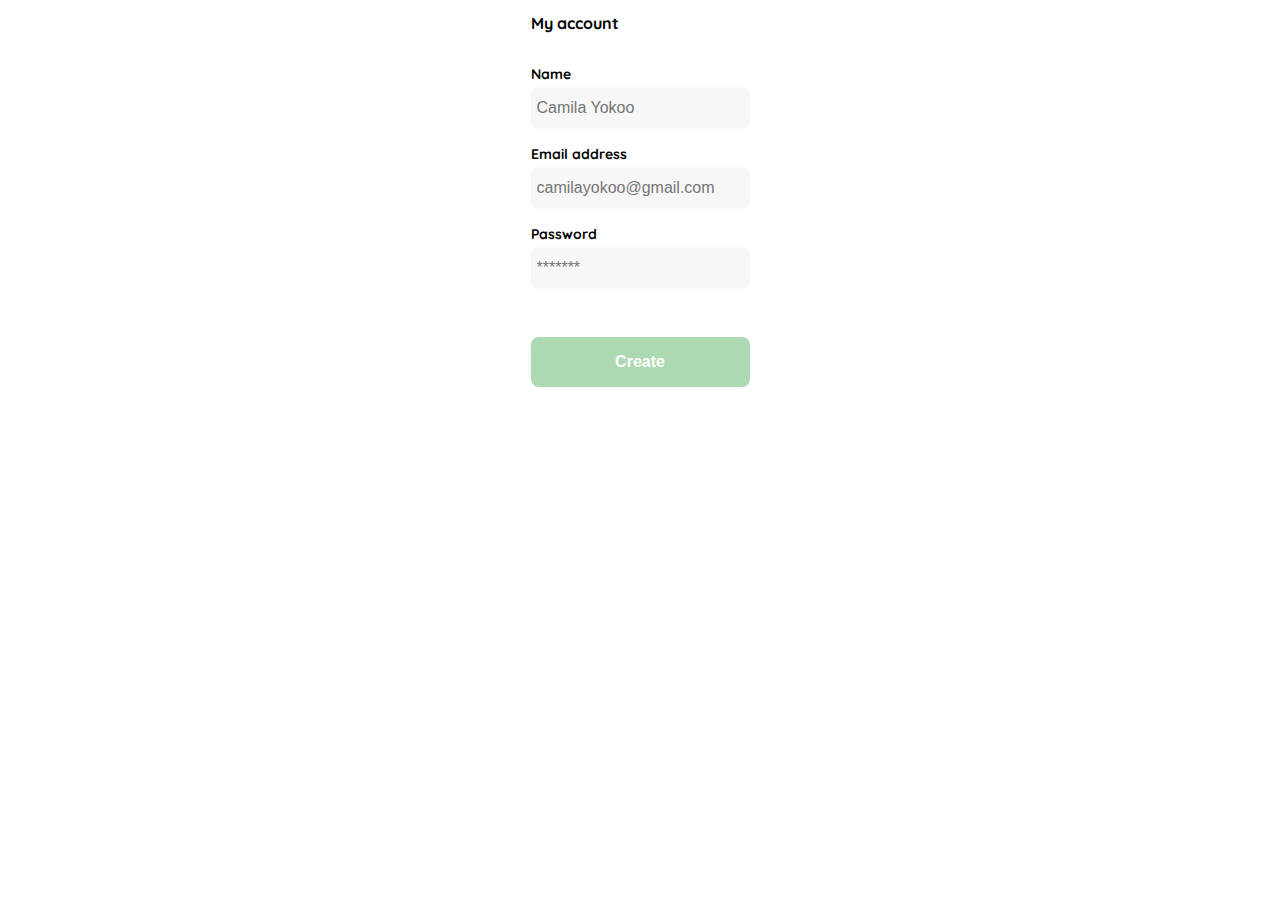
<file: create-account.html>
<!DOCTYPE html>
<html lang="en">
  <head>
    <meta charset="UTF-8" />
    <meta http-equiv="X-UA-Compatible" content="IE=edge" />
    <meta name="viewport" content="width=device-width, initial-scale=1.0" />
    <title>Yard Sale</title>
    <link href="styles.css" rel="stylesheet" type="text/css" />
    <link rel="preconnect" href="https://fonts.googleapis.com" />
    <link rel="preconnect" href="https://fonts.gstatic.com" crossorigin />
    <link
      href="https://fonts.googleapis.com/css2?family=Quicksand:wght@300;500;700&display=swap"
      rel="stylesheet"
    />
  </head>
  <body>
    <div class="container-content"  >
        <section class="create-account-container">
            <h2 class="account-title">My account</h2>
            <form class="form form-create">
                <label for="create-name" class="label">Name</label>
                <input class="input" id="create-name" type="text" placeholder="Camila Yokoo">
                <label class="label" for="create-email">Email address</label>
                <input  class="input" id="create-email" placeholder="camilayokoo@gmail.com">
                <label class="label" for="create-password">Password</label>
                <input class="input" type="password" id="create-password" name="password" placeholder="*******">
                <button class="primary-btn btn-spacing submit-button">Create</button>
            </form>
        </section>
    </div>
  </body>
</file>
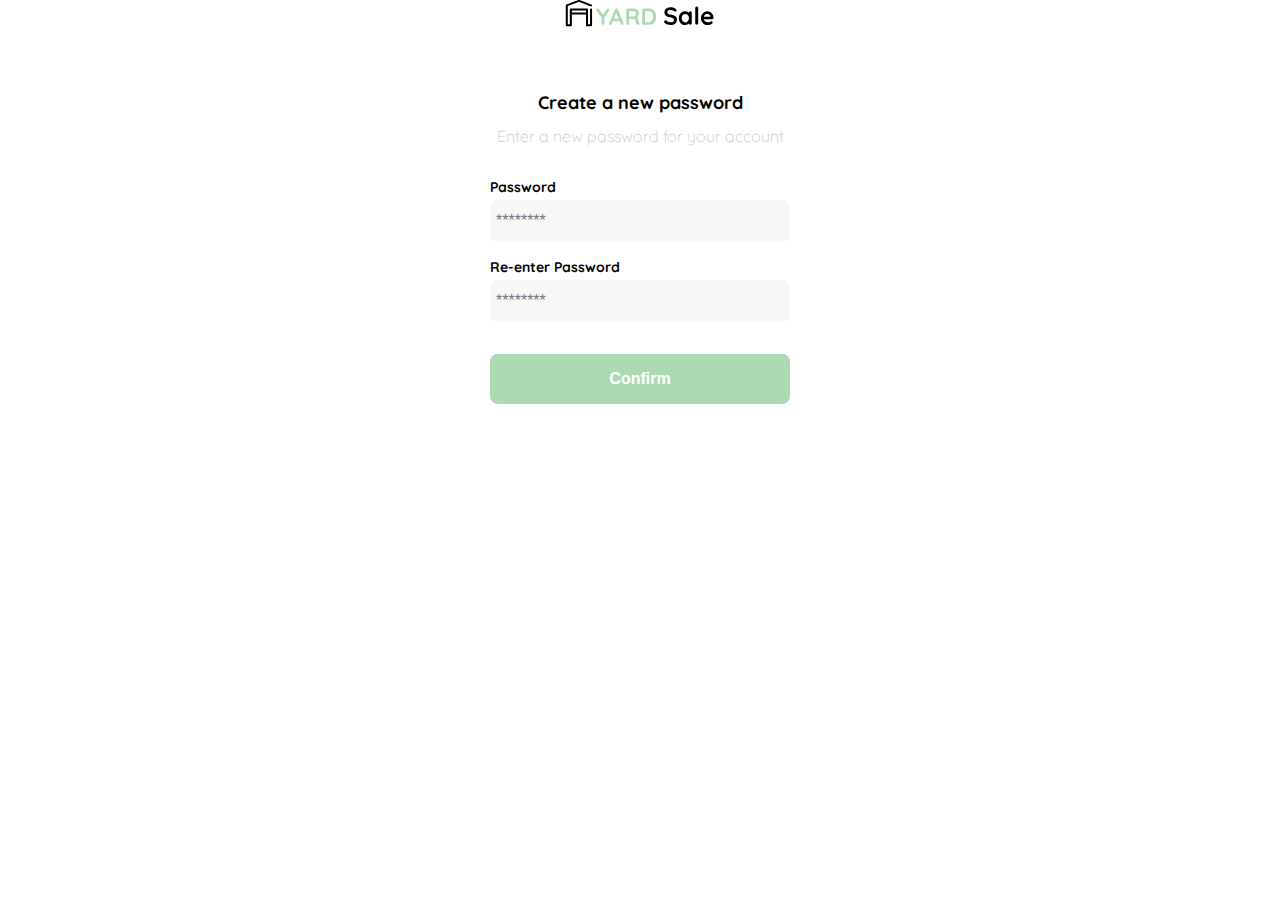
<file: create-pass.html>
<!DOCTYPE html>
<html lang="en">
  <head>
    <meta charset="UTF-8" />
    <meta http-equiv="X-UA-Compatible" content="IE=edge" />
    <meta name="viewport" content="width=device-width, initial-scale=1.0" />
    <title>Yard Sale</title>
    <link href="styles.css" rel="stylesheet" type="text/css" />
    <link rel="preconnect" href="https://fonts.googleapis.com" />
    <link rel="preconnect" href="https://fonts.gstatic.com" crossorigin />
    <link
      href="https://fonts.googleapis.com/css2?family=Quicksand:wght@300;500;700&display=swap"
      rel="stylesheet"
    />
  </head>
  <body>
    <div class="container-content">
      <section class="create-password-container">
        <img
          class="logo-img"
          src="https://daiterranova.github.io/Yard-Sale/assets/logos/logo_yard_sale.svg"
        />

        <h1 class="title title-pass">Create a new password</h1>
        <p class="subtitle subtitle-pass">
          Enter a new password for your account
        </p>

        <form action="/" class="form">
          <label class="label" for="new-password">Password</label>
          <input
            type="password"
            id="new-password"
            name="new-password"
            placeholder="********"
            class="input"
          />
          <label class="label" for="re-enter-new-password"
            >Re-enter Password</label
          >
          <input
            class="input"
            type="password"
            placeholder="********"
            id="re-enter-new-password"
            name="re-enter-new-password"
          />
          <input class="submit-btn primary-btn" type="submit" value="Confirm" />
        </form>
      </section>
    </div>
  </body>
</html>
</file>
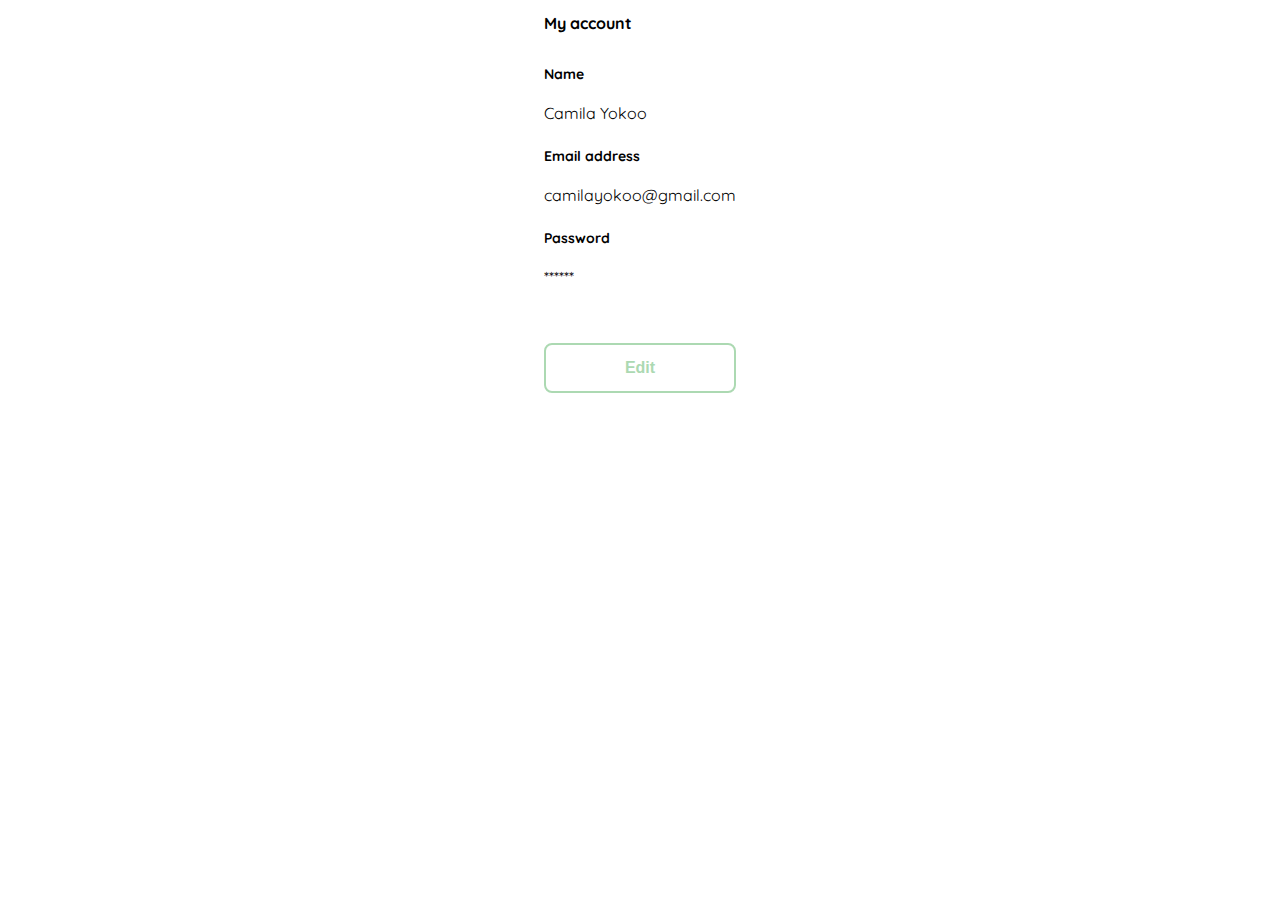
<file: edit-account.html>
<!DOCTYPE html>
<html lang="en">
  <head>
    <meta charset="UTF-8" />
    <meta http-equiv="X-UA-Compatible" content="IE=edge" />
    <meta name="viewport" content="width=device-width, initial-scale=1.0" />
    <title>Yard Sale</title>
    <link href="styles.css" rel="stylesheet" type="text/css" />
    <link rel="preconnect" href="https://fonts.googleapis.com" />
    <link rel="preconnect" href="https://fonts.gstatic.com" crossorigin />
    <link
      href="https://fonts.googleapis.com/css2?family=Quicksand:wght@300;500;700&display=swap"
      rel="stylesheet"
    />
  </head>
  <body>
    <div class="container-content">
        <section class="edit-account-container">
            <h2 class="account-title">My account</h2>
            <form class="form form-edit spacing-fields">
                <label for="create-name" class="label">Name</label>
                <p class="edit-text" id="edit-name"  >Camila Yokoo</p>
                <label class="label" for="edit-email">Email address</label>
                <p  class="edit-text" id="edit-email" >camilayokoo@gmail.com</p>
                <label class="label" for="edit-password">Password</label>
                <p class="edit-text" id="edit-password">******</p>
                <button class="secondary-btn btn-spacing submit-button">Edit</button>
            </form>
        </section>
    </div>
  </body>
</file>
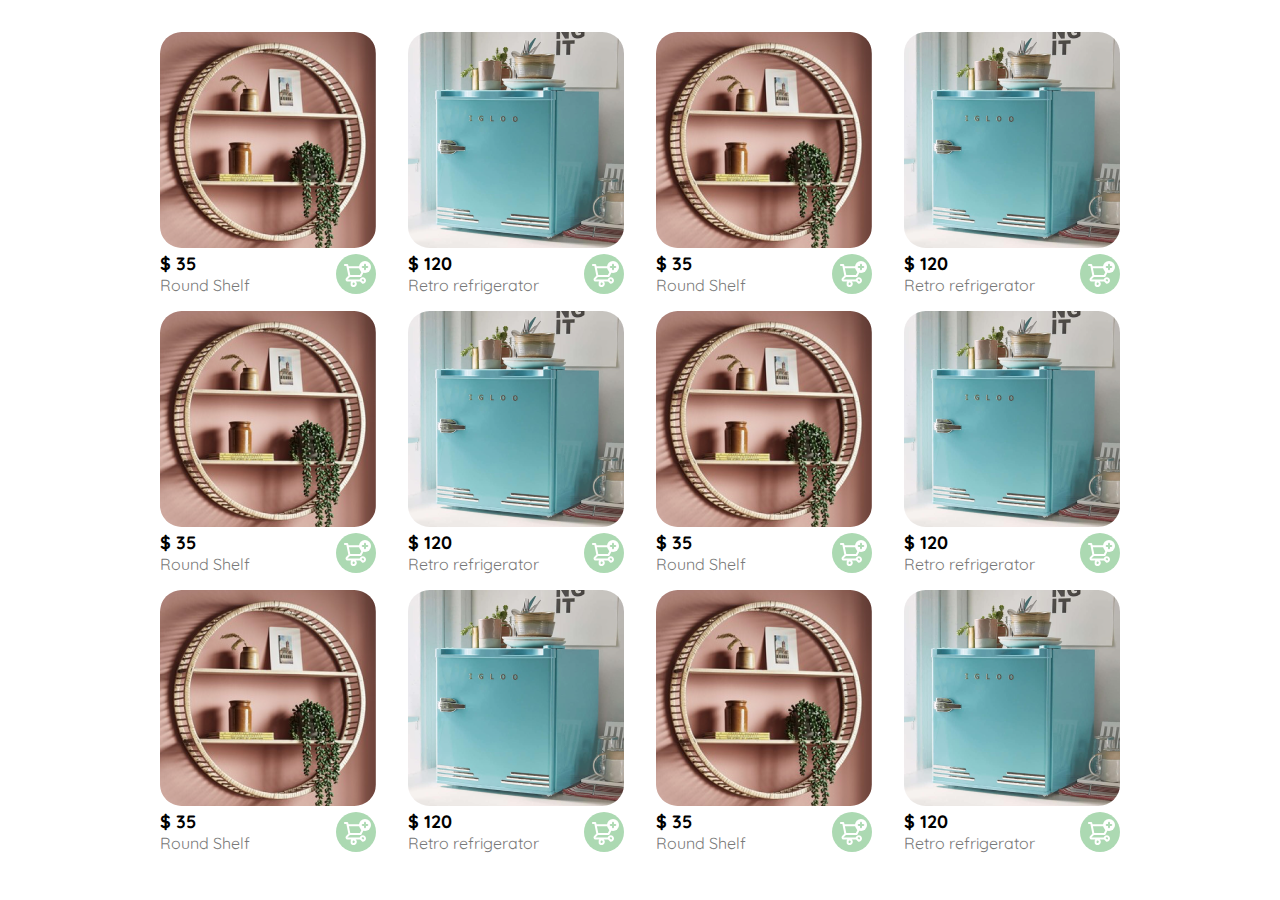
<file: home.html>
<!DOCTYPE html>
<html lang="en">
  <head>
    <meta charset="UTF-8" />
    <meta http-equiv="X-UA-Compatible" content="IE=edge" />
    <meta name="viewport" content="width=device-width, initial-scale=1.0" />
    <title>Yard Sale</title>
    <link href="styles.css" rel="stylesheet" type="text/css" />
    <link rel="preconnect" href="https://fonts.googleapis.com" />
    <link rel="preconnect" href="https://fonts.gstatic.com" crossorigin />
    <link
      href="https://fonts.googleapis.com/css2?family=Quicksand:wght@300;500;700&display=swap"
      rel="stylesheet"
    />
  </head>
  <body>
    <section class="container-content">
      <div class="container-cards">
        <article class="card">
          <img
            src="https://daiterranova.github.io/Yard-Sale/assets/images/round_shelf.png"
            alt="card-image"
            class="card-image"
          />
          <div class="container-detail">
            <div class="container-info">
              <p class="price">$ 35</p>
              <p class="description">Round Shelf</p>
            </div>
            <div class="container-shopping-cart">
              <img
                src="https://daiterranova.github.io/Yard-Sale/assets/icons/bt_add_to_cart.svg"
                alt="shopping-cart-icon"
              />
            </div>
          </div>
        </article>
        <article class="card">
          <img
            src="https://daiterranova.github.io/Yard-Sale/assets/images/Bitmap.png"
            alt="card-image"
            class="card-image"
          />
          <div class="container-detail">
            <div class="container-info">
              <p class="price">$ 120</p>
              <p class="description">Retro refrigerator</p>
            </div>
            <div class="container-shopping-cart">
              <img
                src="https://daiterranova.github.io/Yard-Sale/assets/icons/bt_add_to_cart.svg"
                alt="shopping-cart-icon"
              />
            </div>
          </div>
        </article>
        <article class="card">
          <img
            src="https://daiterranova.github.io/Yard-Sale/assets/images/round_shelf.png"
            alt="card-image"
            class="card-image"
          />
          <div class="container-detail">
            <div class="container-info">
              <p class="price">$ 35</p>
              <p class="description">Round Shelf</p>
            </div>
            <div class="container-shopping-cart">
              <img
                src="https://daiterranova.github.io/Yard-Sale/assets/icons/bt_add_to_cart.svg"
                alt="shopping-cart-icon"
              />
            </div>
          </div>
        </article>

        <article class="card">
          <img
            src="https://daiterranova.github.io/Yard-Sale/assets/images/Bitmap.png"
            alt="card-image"
            class="card-image"
          />
          <div class="container-detail">
            <div class="container-info">
              <p class="price">$ 120</p>
              <p class="description">Retro refrigerator</p>
            </div>
            <div class="container-shopping-cart">
              <img
                src="https://daiterranova.github.io/Yard-Sale/assets/icons/bt_add_to_cart.svg"
                alt="shopping-cart-icon"
              />
            </div>
          </div>
        </article>
        <article class="card">
          <img
            src="https://daiterranova.github.io/Yard-Sale/assets/images/round_shelf.png"
            alt="card-image"
            class="card-image"
          />
          <div class="container-detail">
            <div class="container-info">
              <p class="price">$ 35</p>
              <p class="description">Round Shelf</p>
            </div>
            <div class="container-shopping-cart">
              <img
                src="https://daiterranova.github.io/Yard-Sale/assets/icons/bt_add_to_cart.svg"
                alt="shopping-cart-icon"
              />
            </div>
          </div>
        </article>
        <article class="card">
          <img
            src="https://daiterranova.github.io/Yard-Sale/assets/images/Bitmap.png"
            alt="card-image"
            class="card-image"
          />
          <div class="container-detail">
            <div class="container-info">
              <p class="price">$ 120</p>
              <p class="description">Retro refrigerator</p>
            </div>
            <div class="container-shopping-cart">
              <img
                src="https://daiterranova.github.io/Yard-Sale/assets/icons/bt_add_to_cart.svg"
                alt="shopping-cart-icon"
              />
            </div>
          </div>
        </article>
        <article class="card">
          <img
            src="https://daiterranova.github.io/Yard-Sale/assets/images/round_shelf.png"
            alt="card-image"
            class="card-image"
          />
          <div class="container-detail">
            <div class="container-info">
              <p class="price">$ 35</p>
              <p class="description">Round Shelf</p>
            </div>
            <div class="container-shopping-cart">
              <img
                src="https://daiterranova.github.io/Yard-Sale/assets/icons/bt_add_to_cart.svg"
                alt="shopping-cart-icon"
              />
            </div>
          </div>
        </article>
        <article class="card">
          <img
            src="https://daiterranova.github.io/Yard-Sale/assets/images/Bitmap.png"
            alt="card-image"
            class="card-image"
          />
          <div class="container-detail">
            <div class="container-info">
              <p class="price">$ 120</p>
              <p class="description">Retro refrigerator</p>
            </div>
            <div class="container-shopping-cart">
              <img
                src="https://daiterranova.github.io/Yard-Sale/assets/icons/bt_add_to_cart.svg"
                alt="shopping-cart-icon"
              />
            </div>
          </div>
        </article>
        <article class="card">
          <img
            src="https://daiterranova.github.io/Yard-Sale/assets/images/round_shelf.png"
            alt="card-image"
            class="card-image"
          />
          <div class="container-detail">
            <div class="container-info">
              <p class="price">$ 35</p>
              <p class="description">Round Shelf</p>
            </div>
            <div class="container-shopping-cart">
              <img
                src="https://daiterranova.github.io/Yard-Sale/assets/icons/bt_add_to_cart.svg"
                alt="shopping-cart-icon"
              />
            </div>
          </div>
        </article>
        <article class="card">
          <img
            src="https://daiterranova.github.io/Yard-Sale/assets/images/Bitmap.png"
            alt="card-image"
            class="card-image"
          />
          <div class="container-detail">
            <div class="container-info">
              <p class="price">$ 120</p>
              <p class="description">Retro refrigerator</p>
            </div>
            <div class="container-shopping-cart">
              <img
                src="https://daiterranova.github.io/Yard-Sale/assets/icons/bt_add_to_cart.svg"
                alt="shopping-cart-icon"
              />
            </div>
          </div>
        </article>
        <article class="card">
          <img
            src="https://daiterranova.github.io/Yard-Sale/assets/images/round_shelf.png"
            alt="card-image"
            class="card-image"
          />
          <div class="container-detail">
            <div class="container-info">
              <p class="price">$ 35</p>
              <p class="description">Round Shelf</p>
            </div>
            <div class="container-shopping-cart">
              <img
                src="https://daiterranova.github.io/Yard-Sale/assets/icons/bt_add_to_cart.svg"
                alt="shopping-cart-icon"
              />
            </div>
          </div>
        </article>
        <article class="card">
          <img
            src="https://daiterranova.github.io/Yard-Sale/assets/images/Bitmap.png"
            alt="card-image"
            class="card-image"
          />
          <div class="container-detail">
            <div class="container-info">
              <p class="price">$ 120</p>
              <p class="description">Retro refrigerator</p>
            </div>
            <div class="container-shopping-cart">
              <img
                src="https://daiterranova.github.io/Yard-Sale/assets/icons/bt_add_to_cart.svg"
                alt="shopping-cart-icon"
              />
            </div>
          </div>
        </article>
      </div>
    </section>
  </body>
</html>
</file>
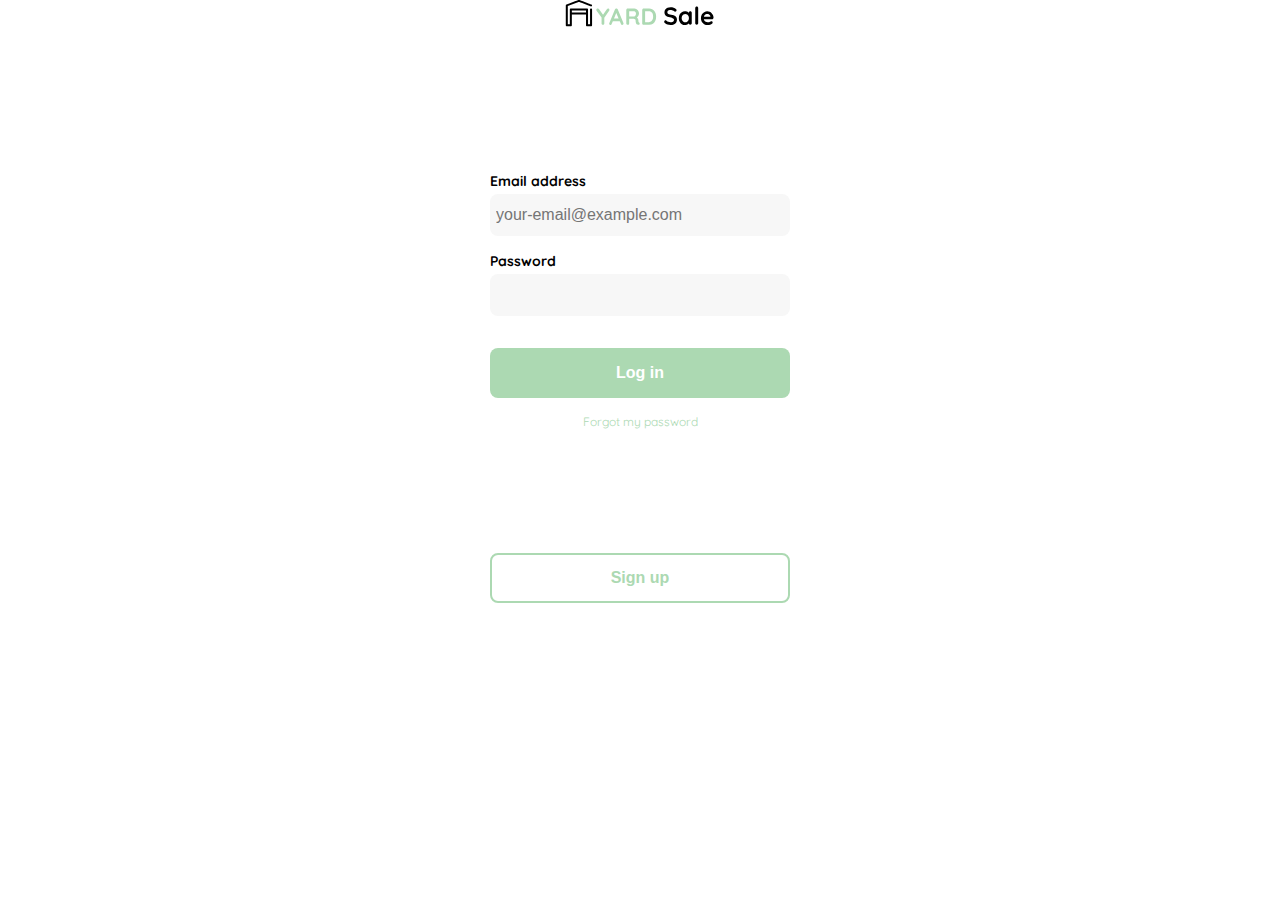
<file: login.html>
<!DOCTYPE html>
<html lang="en">
  <head>
    <meta charset="UTF-8" />
    <meta http-equiv="X-UA-Compatible" content="IE=edge" />
    <meta name="viewport" content="width=device-width, initial-scale=1.0" />
    <title>Yard Sale</title>
    <link href="styles.css" rel="stylesheet" type="text/css" />
    <link rel="preconnect" href="https://fonts.googleapis.com" />
    <link rel="preconnect" href="https://fonts.gstatic.com" crossorigin />
    <link
      href="https://fonts.googleapis.com/css2?family=Quicksand:wght@300;500;700&display=swap"
      rel="stylesheet"
    />
  </head>
  <body>
    <div class="container-content">
      <section class="login-container">
        <div class="logo-container">
          <img
            class="logo-img"
            src="https://daiterranova.github.io/Yard-Sale/assets/logos/logo_yard_sale.svg"
            width="100"
          />
        </div>
        <article class="form-container">
          <form action="/" class="form">
            <label class="label" for="email">Email address</label>
            <input
              class="input"
              type="text"
              id="email"
              name="email"
              placeholder="your-email@example.com"
            />
            <label class="label" for="password" placeholder="********"
              >Password</label
            >
            <input
              type="password"
              id="password"
              name="password"
              class="input"
            />
            <input class="primary-btn log-btn" type="submit" value="Log in" />
            <a class="recover-password-link" href="/">Forgot my password</a>
          </form>
        </article>
        <button class="sign-up-btn secondary-btn">Sign up</button>
      </section>
    </div>
  </body>
</html>
</file>
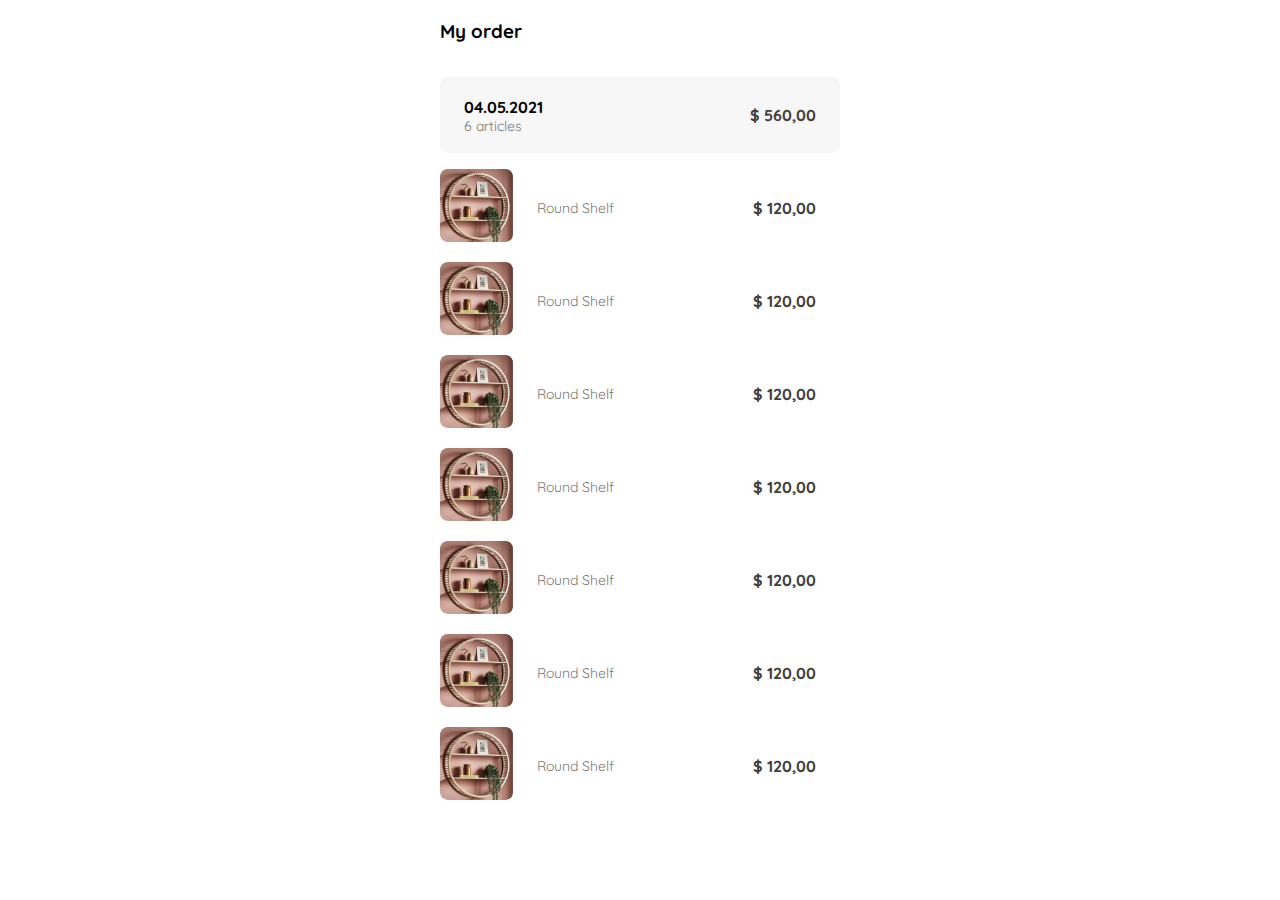
<file: my-order.html>
<!DOCTYPE html>
<html lang="en">
  <head>
    <meta charset="UTF-8" />
    <meta http-equiv="X-UA-Compatible" content="IE=edge" />
    <meta name="viewport" content="width=device-width, initial-scale=1.0" />
    <title>Yard Sale</title>
    <link href="styles.css" rel="stylesheet" type="text/css" />
    <link rel="preconnect" href="https://fonts.googleapis.com" />
    <link rel="preconnect" href="https://fonts.gstatic.com" crossorigin />
    <link
      href="https://fonts.googleapis.com/css2?family=Quicksand:wght@300;500;700&display=swap"
      rel="stylesheet"
    />
  </head>
</html>
<body>
  <div class="my-order container-content">
    <div class="my-order-container">
      <h3 class="my-order-title">My order</h3>
      <section class="my-order-total">
        <div class="my-order-info">
          <p>04.05.2021</p>
          <p class="description">6 articles</p>
        </div>
        <p class="price">$ 560,00</p>
      </section>
      <section class="my-order-cards">
        <article class="card card-my-order">
          <div class="card-image-description">
            <figure>
              <img
                src="https://daiterranova.github.io/Yard-Sale/assets/images/round_shelf.png"
                alt="card-image"
                class="card-image my-order-image"
              />
            </figure>
            <p class="description">Round Shelf</p>
          </div>
          <p class="price">$ 120,00</p>
        </article>
        <article class="card card-my-order">
          <div class="card-image-description">
            <figure>
              <img
                src="https://daiterranova.github.io/Yard-Sale/assets/images/round_shelf.png"
                alt="card-image"
                class="card-image my-order-image"
              />
            </figure>
            <p class="description">Round Shelf</p>
          </div>
          <p class="price">$ 120,00</p>
        </article>
        <article class="card card-my-order">
          <div class="card-image-description">
            <figure>
              <img
                src="https://daiterranova.github.io/Yard-Sale/assets/images/round_shelf.png"
                alt="card-image"
                class="card-image my-order-image"
              />
            </figure>
            <p class="description">Round Shelf</p>
          </div>
          <p class="price">$ 120,00</p>
        </article>
        <article class="card card-my-order">
          <div class="card-image-description">
            <figure>
              <img
                src="https://daiterranova.github.io/Yard-Sale/assets/images/round_shelf.png"
                alt="card-image"
                class="card-image my-order-image"
              />
            </figure>
            <p class="description">Round Shelf</p>
          </div>
          <p class="price">$ 120,00</p>
        </article>
        <article class="card card-my-order">
          <div class="card-image-description">
            <figure>
              <img
                src="https://daiterranova.github.io/Yard-Sale/assets/images/round_shelf.png"
                alt="card-image"
                class="card-image my-order-image"
              />
            </figure>
            <p class="description">Round Shelf</p>
          </div>
          <p class="price">$ 120,00</p>
        </article>
        <article class="card card-my-order">
          <div class="card-image-description">
            <figure>
              <img
                src="https://daiterranova.github.io/Yard-Sale/assets/images/round_shelf.png"
                alt="card-image"
                class="card-image my-order-image"
              />
            </figure>
            <p class="description">Round Shelf</p>
          </div>
          <p class="price">$ 120,00</p>
        </article>
        <article class="card card-my-order">
          <div class="card-image-description">
            <figure>
              <img
                src="https://daiterranova.github.io/Yard-Sale/assets/images/round_shelf.png"
                alt="card-image"
                class="card-image my-order-image"
              />
            </figure>
            <p class="description">Round Shelf</p>
          </div>
          <p class="price">$ 120,00</p>
        </article>
      </section>
    </div>
  </div>
</body>
</file>
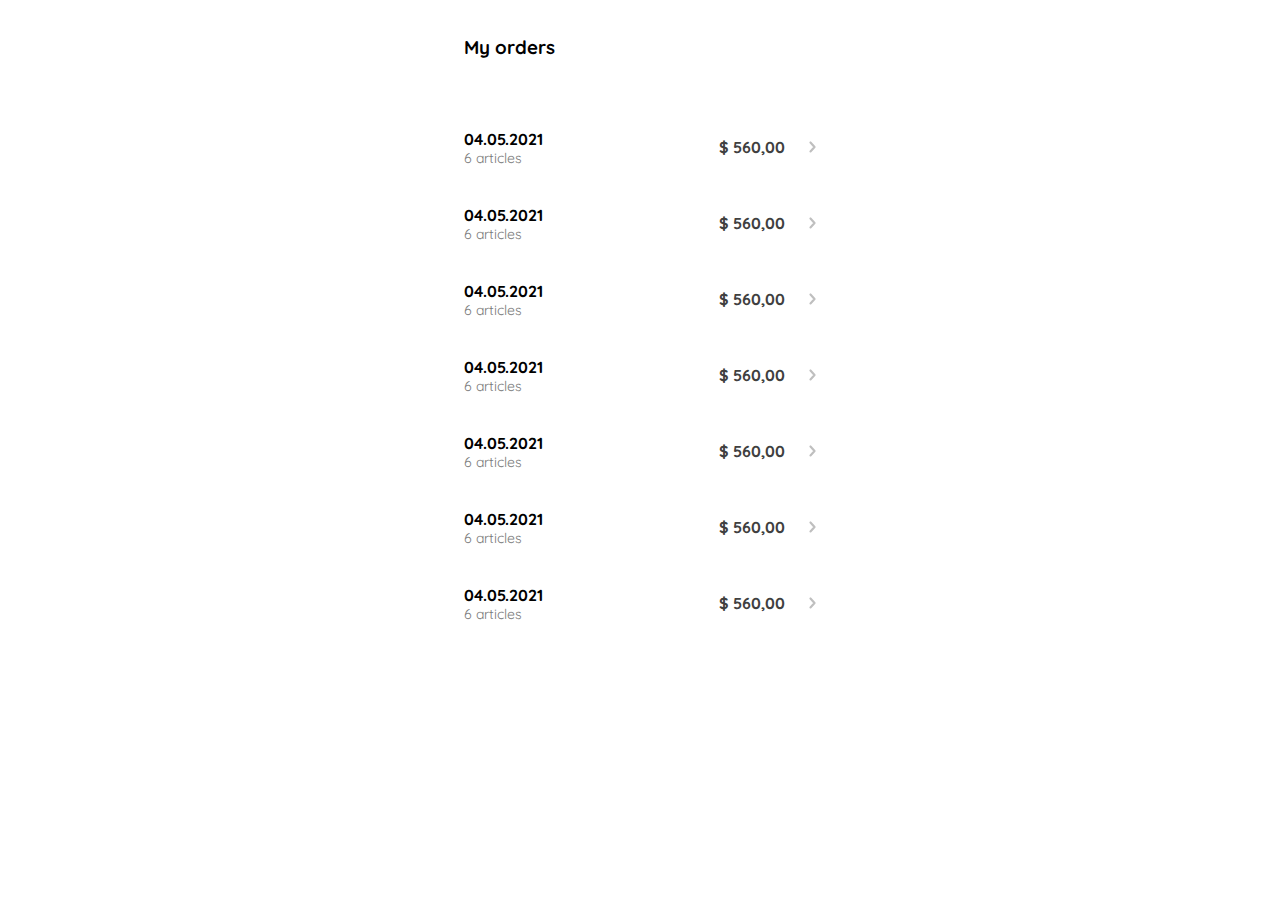
<file: my-orders.html>
<!DOCTYPE html>
<html lang="en">
  <head>
    <meta charset="UTF-8" />
    <meta http-equiv="X-UA-Compatible" content="IE=edge" />
    <meta name="viewport" content="width=device-width, initial-scale=1.0" />
    <title>Yard Sale</title>
    <link href="styles.css" rel="stylesheet" type="text/css" />
    <link rel="preconnect" href="https://fonts.googleapis.com" />
    <link rel="preconnect" href="https://fonts.gstatic.com" crossorigin />
    <link
      href="https://fonts.googleapis.com/css2?family=Quicksand:wght@300;500;700&display=swap"
      rel="stylesheet"
    />
  </head>
</html>
<body>
  <div class="container-content">
    <div class="my-orders-container">
      <h3 class="my-order-title">My orders</h3>
      <section class="my-orders-list">
        <article class="my-order-total my-orders-total">
          <div class="my-order-info my-orders-info">
            <p>04.05.2021</p>
            <p class="description">6 articles</p>
          </div>
          <div class="my-order-price">
            <p class="price">$ 560,00</p>
            <img
              src="https://daiterranova.github.io/Yard-Sale/assets/icons/flechita.svg"
              alt="arrow"
            />
          </div>
        </article>
        <article class="my-order-total my-orders-total">
          <div class="my-order-info my-orders-info">
            <p>04.05.2021</p>
            <p class="description">6 articles</p>
          </div>
          <div class="my-order-price">
            <p class="price">$ 560,00</p>
            <img
              src="https://daiterranova.github.io/Yard-Sale/assets/icons/flechita.svg"
              alt="arrow"
            />
          </div>
        </article>
        <article class="my-order-total my-orders-total">
          <div class="my-order-info my-orders-info">
            <p>04.05.2021</p>
            <p class="description">6 articles</p>
          </div>
          <div class="my-order-price">
            <p class="price">$ 560,00</p>
            <img
              src="https://daiterranova.github.io/Yard-Sale/assets/icons/flechita.svg"
              alt="arrow"
            />
          </div>
        </article>
        <article class="my-order-total my-orders-total">
          <div class="my-order-info my-orders-info">
            <p>04.05.2021</p>
            <p class="description">6 articles</p>
          </div>
          <div class="my-order-price">
            <p class="price">$ 560,00</p>
            <img
              src="https://daiterranova.github.io/Yard-Sale/assets/icons/flechita.svg"
              alt="arrow"
            />
          </div>
        </article>
        <article class="my-order-total my-orders-total">
          <div class="my-order-info my-orders-info">
            <p>04.05.2021</p>
            <p class="description">6 articles</p>
          </div>
          <div class="my-order-price">
            <p class="price">$ 560,00</p>
            <img
              src="https://daiterranova.github.io/Yard-Sale/assets/icons/flechita.svg"
              alt="arrow"
            />
          </div>
        </article>
        <article class="my-order-total my-orders-total">
          <div class="my-order-info my-orders-info">
            <p>04.05.2021</p>
            <p class="description">6 articles</p>
          </div>
          <div class="my-order-price">
            <p class="price">$ 560,00</p>
            <img
              src="https://daiterranova.github.io/Yard-Sale/assets/icons/flechita.svg"
              alt="arrow"
            />
          </div>
        </article>
        <article class="my-order-total my-orders-total">
          <div class="my-order-info my-orders-info">
            <p>04.05.2021</p>
            <p class="description">6 articles</p>
          </div>
          <div class="my-order-price">
            <p class="price">$ 560,00</p>
            <img
              src="https://daiterranova.github.io/Yard-Sale/assets/icons/flechita.svg"
              alt="arrow"
            />
          </div>
        </article>
      </section>
    </div>
  </div>
</body>
</file>
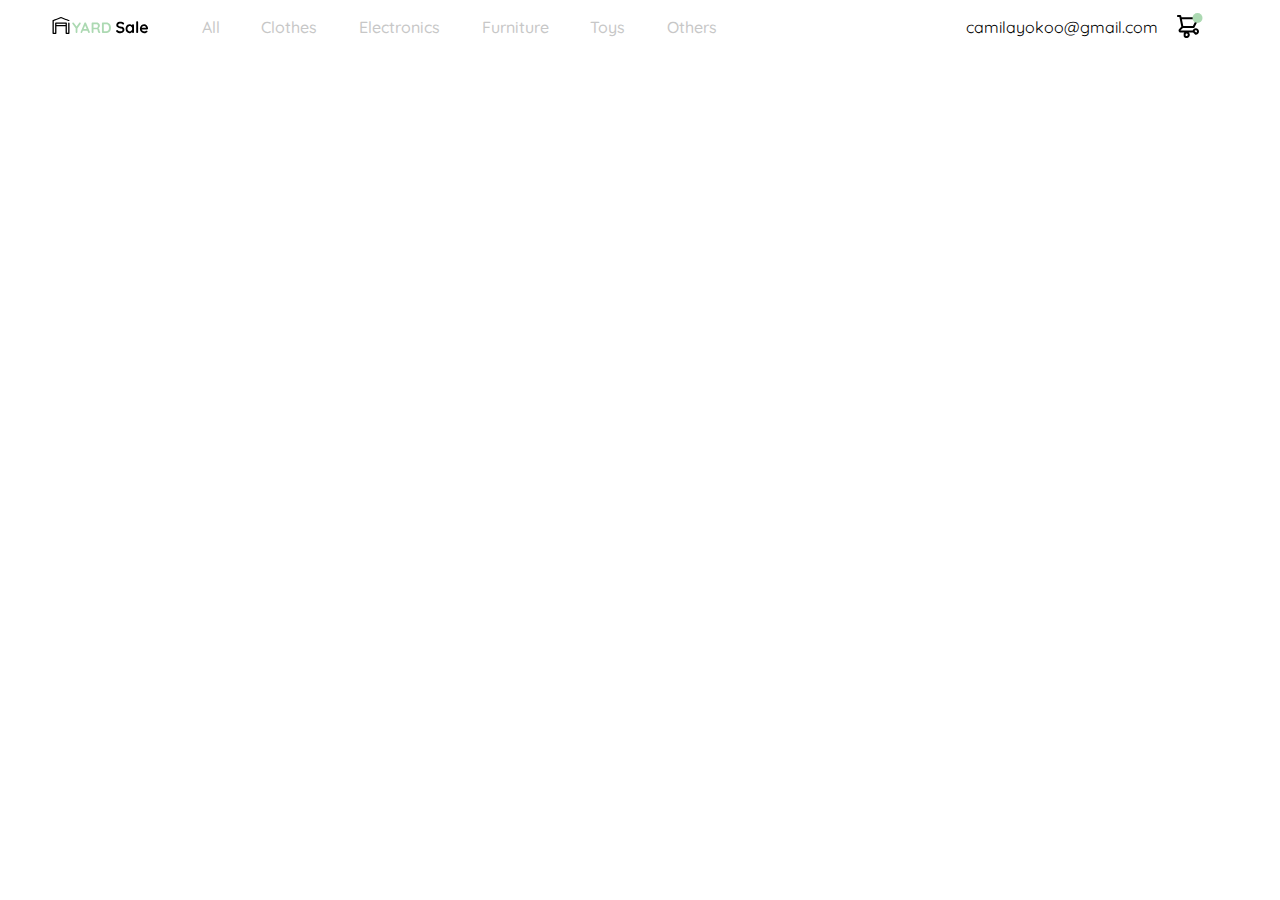
<file: navbar.html>
<!DOCTYPE html>
<html lang="en">
  <head>
    <meta charset="UTF-8" />
    <meta http-equiv="X-UA-Compatible" content="IE=edge" />
    <meta name="viewport" content="width=device-width, initial-scale=1.0" />
    <title>Yard Sale</title>
    <link href="styles.css" rel="stylesheet" type="text/css" />
    <link rel="preconnect" href="https://fonts.googleapis.com" />
    <link rel="preconnect" href="https://fonts.gstatic.com" crossorigin />
    <link
      href="https://fonts.googleapis.com/css2?family=Quicksand:wght@300;500;700&display=swap"
      rel="stylesheet"
    />
  </head>
</html>
<body>
  <nav class="navbar">
    <img
      src="https://daiterranova.github.io/Yard-Sale/assets/icons/icon_menu.svg"
      alt="dropdown-menu-icon"
      class="dropdown-icon"
    />
    <div class="navbar-left">
      <img
        src="https://daiterranova.github.io/Yard-Sale/assets/logos/logo_yard_sale.svg"
        class=""
      />
      <ul class="navbar-list menu-content">
        <li>
          <a href="">All</a>
        </li>
        <li>
          <a href="">Clothes</a>
        </li>
        <li>
          <a href="">Electronics</a>
        </li>
        <li>
          <a href="">Furniture</a>
        </li>
        <li>
          <a href="">Toys</a>
        </li>
        <li>
          <a href="">Others</a>
        </li>
      </ul>
    </div>
    <div class="navbar-right">
      <p class="email">camilayokoo@gmail.com</p>
      <!--   <img
        src="https://daiterranova.github.io/Yard-Sale/assets/icons/icon_arrow_down.svg"
        alt="arrow"
      /> -->
      <img
        src="https://daiterranova.github.io/Yard-Sale/assets/icons/icon_shopping_cart_notification.svg"
      />
    </div>
  </nav>
</body>
</file>
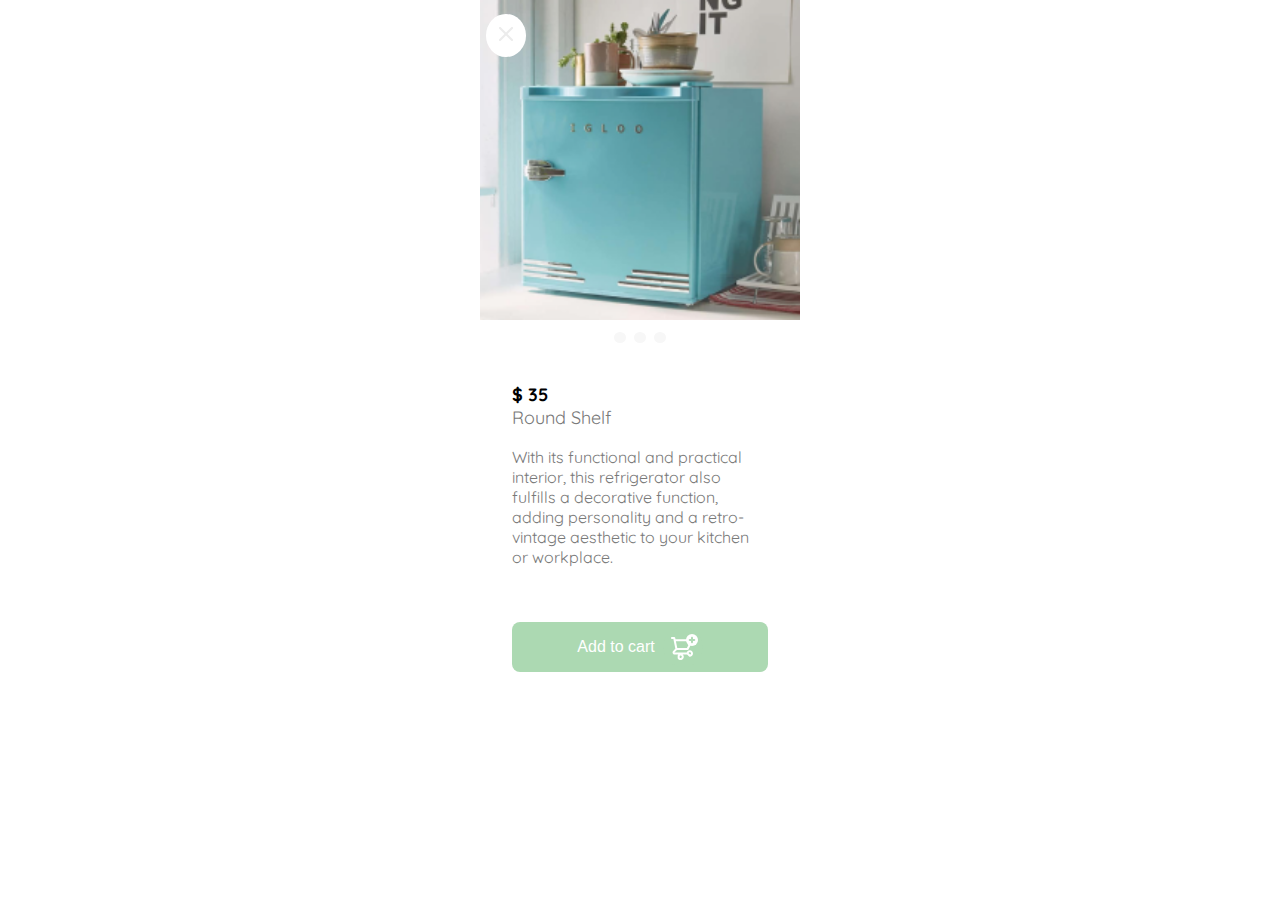
<file: product-detail.html>
<!DOCTYPE html>
<html lang="en">
  <head>
    <meta charset="UTF-8" />
    <meta http-equiv="X-UA-Compatible" content="IE=edge" />
    <meta name="viewport" content="width=device-width, initial-scale=1.0" />
    <title>Yard Sale</title>
    <link href="styles.css" rel="stylesheet" type="text/css" />
    <link rel="preconnect" href="https://fonts.googleapis.com" />
    <link rel="preconnect" href="https://fonts.gstatic.com" crossorigin />
    <link
      href="https://fonts.googleapis.com/css2?family=Quicksand:wght@300;500;700&display=swap"
      rel="stylesheet"
    />
  </head>
  <body>
    <div class="container-content">
      <aside class="detail-product-container">
        <article class="card product-detail-card">
          <div class="product-detail-image">
            <img
              src="https://daiterranova.github.io/Yard-Sale/assets/images/Bitmap.png"
              alt="card-image"
              class="product-detail-image"
            />
          </div>
          <button class="card-close-button">
            <img
              src="https://daiterranova.github.io/Yard-Sale/assets/icons/icon_close.png"
            />
          </button>
          <div class="slider">
            <button class="button-slider"></button>
            <button class="button-slider"></button>
            <button class="button-slider"></button>
          </div>
          <div class="container-detail">
            <div class="product-detail-info">
              <p class="price product-detail-price">$ 35</p>
              <p class="description product-detail-title">Round Shelf</p>
              <p class="description product-detail-description">
                With its functional and practical interior, this refrigerator
                also fulfills a decorative function, adding personality and a
                retro-vintage aesthetic to your kitchen or workplace.
              </p>
              <button class="primary-btn add-to-cart-btn">
                Add to cart
                <img
                  src="https://daiterranova.github.io/Yard-Sale/assets/icons/bt_add_to_cart.svg"
                  alt="icon-shopping-cart"
                />
              </button>
            </div>
          </div>
        </article>
      </aside>
    </div>
  </body>
</html>
</file>
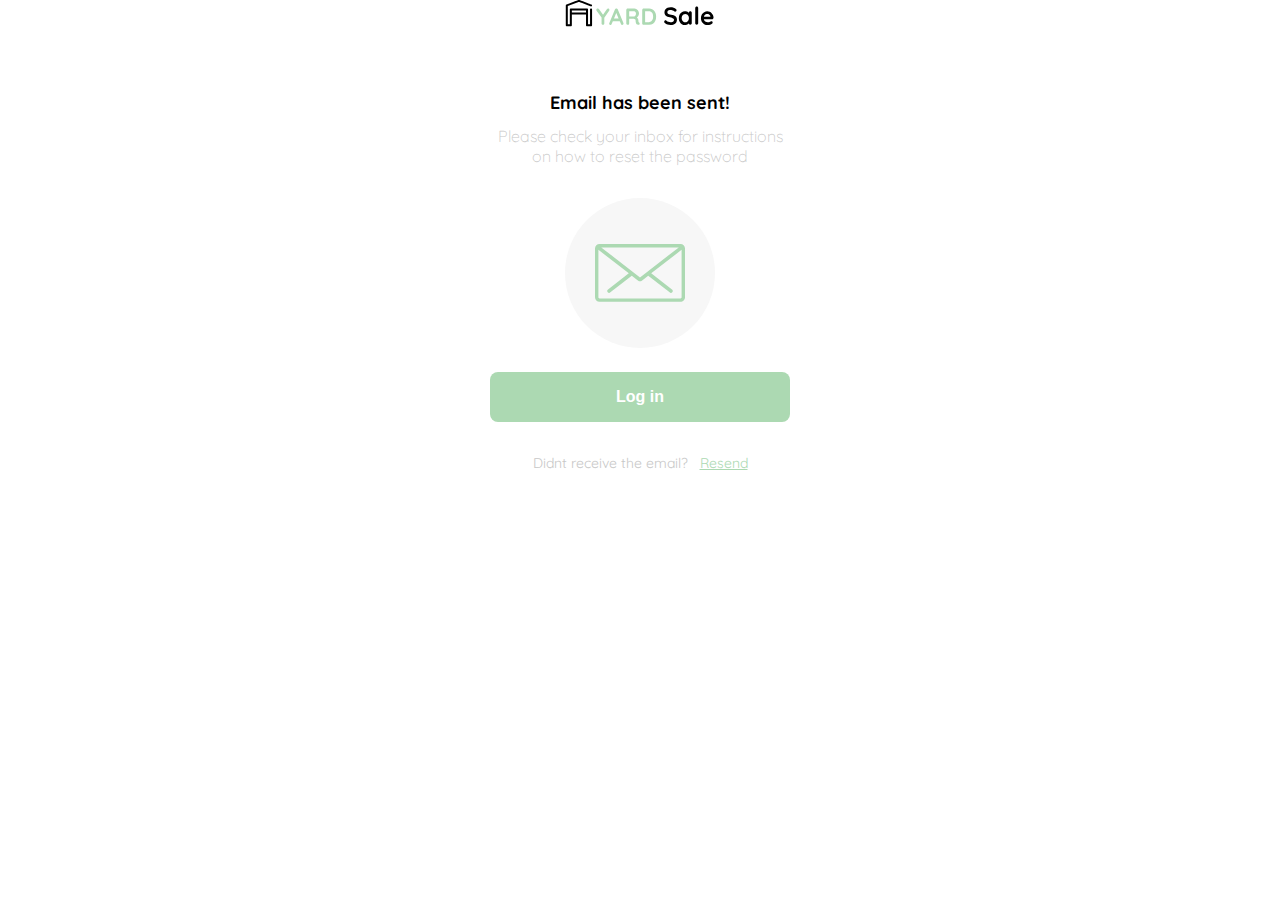
<file: reset-password.html>
<!DOCTYPE html>
<html lang="en">
  <head>
    <meta charset="UTF-8" />
    <meta http-equiv="X-UA-Compatible" content="IE=edge" />
    <meta name="viewport" content="width=device-width, initial-scale=1.0" />
    <title>Yard Sale</title>
    <link href="styles.css" rel="stylesheet" type="text/css" />
    <link rel="preconnect" href="https://fonts.googleapis.com" />
    <link rel="preconnect" href="https://fonts.gstatic.com" crossorigin />
    <link
      href="https://fonts.googleapis.com/css2?family=Quicksand:wght@300;500;700&display=swap"
      rel="stylesheet"
    />
  </head>
  <body>
    <div class="container-content">
      <section class="reset-password-container">
        <div class="logo-container">
          <img
            class="logo-img"
            src="https://daiterranova.github.io/Yard-Sale/assets/logos/logo_yard_sale.svg"
          />
        </div>
        <div class="email-confirmation-container">
          <h1 class="title title-reset-password">Email has been sent!</h1>
          <p class="subtitle subtitle-reset-password">
            Please check your inbox for instructions
          </p>
          <p class="subtitle subtitle-pass">on how to reset the password</p>
          <div class="email-background">
            <img
              class="email-img"
              src="https://daiterranova.github.io/Yard-Sale/assets/icons/email.svg"
              alt="email-box-img"
            />
          </div>
        </div>

        <button class="primary-btn login-btn">Log in</button>
        <div class="resend-link-container">
          <span class="resend-text">Didnt receive the email?</span>
          <a href="/" class="resend-link">Resend</a>
        </div>
      </section>
    </div>
  </body>
</html>
</file>
<file: styles.css>
:root {
  --background-color: #ffffff;
  --secondary-color: #797979;
  --very-light-pinki: #c7c7c7;
  --text-input-field: #f7f7f7;
  --primary-color: #acd9b2;
  --dark-color: #404040;
  --xsm: 12px;
  --sm: 14px;
  --md: 16px;
  --lg: 18px;
}
body {
  font-family: "Quicksand", sans-serif;
  margin: 0;
}
.container-content {
  width: 100%;
  height: 100vh;
  display: grid;
  place-items: start center;
}
/* Create password */
.create-password-container {
  display: grid;
  /* grid-template-rows: auto 1fr auto; */
  width: 300px;
}
.logo-img {
  width: 150px;
  margin-bottom: 48px;
  justify-self: center;
}
.title {
  font-size: var(--lg);
  margin-bottom: 12px;
  text-align: center;
}
.subtitle {
  color: var(--very-light-pinki);
  font-size: var(--md);
  font-weight: 300;
  margin-top: 0;
  text-align: center;
}
.form {
  display: flex;
  flex-direction: column;
}
.label {
  font-size: var(--sm);
  font-weight: bold;
  margin-bottom: 4px;
}
.input {
  background-color: var(--text-input-field);
  border: none;
  border-radius: 8px;
  height: 30px;
  font-size: var(--md);
  padding: 6px;
  margin-bottom: 1rem;
}

.primary-btn {
  background-color: var(--primary-color);
  border-radius: 8px;
  border: none;
  color: var(--background-color);
  width: 100%;
  cursor: pointer;
  font-size: var(--md);
  font-weight: bold;
  height: 50px;
}
.submit-btn {
  margin-top: 1rem;
  margin-bottom: 2rem;
}

.subtitle-pass {
  margin-bottom: 2rem;
}
/* Reset password*/

.email-confirmation-container {
  text-align: center;
  margin-bottom: 1.5rem;
  display: grid;
}
.reset-password-container {
  display: grid;
  place-items: center;
  grid-template-rows: auto 2fr auto;
  width: 300px;
}
.logo-container {
  display: grid;
}
.subtitle-reset-password {
  margin-bottom: 0;
}
.email-background {
  border-radius: 50%;
  background: var(--text-input-field);
  width: 150px;
  height: 150px;
  display: flex;
  align-items: center;
  justify-content: center;
  justify-self: center;
}
.email-img {
  width: 60%;
}
.login-btn {
  margin-bottom: 2rem;
}
.resend-link-container {
  font-size: var(--sm);
}
.resend-text {
  color: var(--very-light-pinki);
  padding-right: 0.5rem;
}
.resend-link {
  color: var(--primary-color);
}
/* review classes container to unify properties */

/* Login */
.login-container {
  display: grid;
  width: 300px;
  height: 80%;
}
.recover-password-link {
  text-decoration: none;
  align-self: center;
  padding: 0.5rem;
  font-size: var(--xsm);
  color: var(--primary-color);
}

.secondary-btn {
  border-color: var(--primary-color);
  border-style: solid;
  background: transparent;
  width: 100%;
  text-align: center;
  cursor: pointer;
  font-size: var(--md);
  font-weight: bold;
  height: 50px;
  border-radius: 0.5rem;
  color: var(--primary-color);
  margin: 1.5rem auto;
}
.log-btn {
  margin-top: 1rem;
  margin-bottom: 0.5rem;
}

/* section {
  width: 300px;
  display: grid;
  height: 80%;
} */
.account-title {
  text-align: start;
  font-size: var(--md);
  margin-bottom: 2rem;
  align-self: end;
}
.btn-spacing {
  margin: 2rem auto;
}
form p {
  margin-bottom: 1.5rem;
}

.container-cards {
  display: grid;
  grid-template-columns: repeat(4, 1fr);
  /* grid-template-columns: repeat(auto-fill, 240px);  */
  /* si no se cuantas cards son, las pone una al lado de la otra*/
  align-items: center;
  /*  border: 1px solid red; */
  margin: 2rem;
  column-gap: 2rem;
  row-gap: 1rem;
  place-content: center;
}
.container-detail {
  display: flex;
  flex-direction: row;
  justify-content: space-between;
  width: 100%;
}
.container-info {
  display: flex;
  flex-direction: column;
}
.container-info p {
  margin: 0;
}
.container-info p:first-child {
  font-size: var(--lg);
}
.price {
  font-weight: 700;
}
.description {
  color: var(--secondary-color);
  font-weight: 400;
}
.container-shopping-cart {
  display: flex;
  align-items: center;
  justify-content: flex-end;
}
.card-image {
  border-radius: 10%;
}

/* Dropdown menu */

.menu {
  height: auto;
  border: 1px solid var(--very-light-pinki);
  background: var(--background-color);
  border-radius: 10%;
  margin: 1rem;
  padding: 2rem;
}
.desktop-menu-container {
  width: 120px;
}

.menu-content {
  list-style: none;
  display: flex;
  justify-content: center;
  flex-direction: column;
}

.desktop-menu-content {
  align-items: end;
  padding-left: 0;
}
.menu a {
  text-decoration: none;
  color: var(--secondary-color);
}
.desktop-menu-content li:nth-child(2) {
  padding-bottom: 1rem;
  font-weight: 700;
}
.menu-sign-out a {
  color: var(--primary-color);
  font-size: var(--xsm);
}
.divider {
  width: 100%;
  height: 1px;
  background-color: var(--very-light-pinki);
  justify-self: center;
}
.desktop-menu-content li:nth-child(1),
.desktop-menu-content li:nth-child(2) {
  font-weight: bold;
}

/* Mobile Menu */

.mobile-menu-container {
  width: 300px;
  height: auto;
  display: flex;
}
.mobile-menu {
  width: 100%;
}
.mobile-menu-button {
  align-self: flex-start;
  border: none;
  background-color: transparent;
}
.mobile-menu-content {
  font-weight: bold;
  padding-left: 0;
  gap: 1.5rem;
}
.mobile-email {
  color: var(--secondary-color);
  font-weight: 300;
  font-size: var(--xsm);
}
.mobile-email-sign-out {
  padding-left: 0;
  padding-top: 1rem;
  margin-bottom: 0;
}

/* My order */
.my-order-container {
  display: grid;
  width: 25rem;
  grid-template-rows: auto 1fr auto;
  gap: 1rem;
}
.my-order-total {
  background-color: var(--text-input-field);
  width: 100%;
  display: flex;
  justify-content: space-between;
  align-items: center;
  height: 4.75rem;
  border-radius: 0.5rem;
}
.my-order-info {
  display: flex;
  flex-direction: column;
  justify-content: flex-start;
  padding-left: 1.5rem;
}
.my-order-total .price {
  padding-right: 1.5rem;
  color: var(--dark-color);
}
.my-order-info .description {
  margin-top: 0;
  font-size: var(--sm);
}

.my-order-info :nth-child(1) {
  margin-bottom: 0;
  font-weight: 700;
  font-size: var(--md);
}
.my-order-cards {
  width: 100%;
  gap: 1rem;
  display: grid;
}
.my-order-image {
  width: 73px;
  height: 73px;
}
.card-my-order {
  display: flex;
  justify-content: space-between;
  align-items: center;
}
.card-my-order figure {
  margin: 0;
}
.card-my-order .description {
  font-weight: 400;
  font-size: var(--sm);
}
.card-image-description {
  display: flex;
  flex-direction: row;
  align-items: center;
  gap: 1.5rem;
}
.card-my-order .price {
  color: var(--dark-color);
  padding-right: 1.5rem;
}
/* My orders */
.my-orders-container {
  margin-top: 1rem;
  width: 22rem;
  display: grid;
  grid-template-rows: auto auto;
  place-items: start;
  gap: 2rem;
}
.my-order-price {
  display: flex;
  flex-direction: row;
}
.my-orders-total {
  background-color: transparent;
}
.my-orders-info {
  padding-left: 0;
}
.my-orders-list {
  width: 100%;
}
/* Navbar */

.navbar {
  width: 90%;
  height: 3.37rem;
  display: flex;
  justify-content: space-between;
  padding-left: 3.25rem;
  padding-right: 3.25rem;
}

.dropdown-icon {
  display: none;
  width: ;
}
.navbar-left {
  display: flex;
  justify-content: flex-start;
  align-items: center;
}
.navbar-right {
  display: flex;
  justify-content: end;
  align-items: center;
  gap: 1rem;
}
.navbar-list {
  display: flex;
  flex-direction: row;
  gap: 1rem;
}
.navbar-list a {
  text-decoration: none;
  color: var(--very-light-pinki);
  font-weight: 500;
  font-size: var(--md);
  line-height: 20px;
  padding: 0.8rem;
  border-radius: 0.5rem;
}
.navbar-logo {
  margin-bottom: 0;
}
.navbar-left ul li a:hover {
  color: var(--primary-color);
  border: 1px solid var(--primary-color);
  font-weight: 700;
}

@media (max-width: 640px) {
  .logo-img {
    display: none;
  }

  .form-create,
  .form-edit {
    justify-content: space-between;
  }
  .my-order-title {
    visibility: hidden;
  }
  .dropdown-icon {
    display: block;
    width: 1.5rem;
  }
  .navbar-left ul {
    display: none;
  }
  .email {
    display: none;
  }
  .navbar {
    justify-content: space-around;
    padding: 0;
  }
}
/* Product Detail Image */
.detail-product-container {
  width: 25%;
  height: auto;
}

.product-detail-card {
  width: 100%;
  position: relative;
}
.product-detail-image {
  width: 100%;
  height: 50%;
  object-fit: cover;
}
.add-to-cart-btn {
  display: flex;
  align-items: center;
  justify-content: center;
  font-weight: 500;
  gap: 0.5rem;
}
.add-to-cart-btn img {
  color: var(--background-color);
}
.product-detail-info {
  padding: 2rem;
}
.card-close-button {
  position: absolute;
  top: 2%;
  left: 2%;
  border-radius: 50%;
  padding: 0.8rem;
  background-color: var(--background-color);
  border: none;
  cursor: pointer;
}
.slider {
  display: flex;
  flex-direction: row;
  align-items: center;
  justify-content: center;
  gap: 0.5rem;
  padding: 0.5rem;
}
.button-slider {
  background-color: var(--text-input-field);
  height: 0.7rem;
  border: none;
  cursor: pointer;
  border-radius: 50%;
}
.button-slider:hover {
  background-color: var(--very-light-pinki);
}
.product-detail-title {
  font-size: var(--lg);
  margin-top: 0;
}
.product-detail-description {
  font-size: var(--md);
  padding-bottom: 2.4rem;
}
.product-detail-price {
  font-size: var(--lg);
  margin: 0;
}

/* My order */
.my-order-container {
  display: grid;
  width: 25rem;
  grid-template-rows: auto 1fr auto;
  gap: 1rem;
}
.my-order-total {
  background-color: var(--text-input-field);
  width: 100%;
  display: flex;
  justify-content: space-between;
  align-items: center;
  height: 4.75rem;
  border-radius: 0.5rem;
}
.my-order-info {
  display: flex;
  flex-direction: column;
  justify-content: flex-start;
  padding-left: 1.5rem;
}
.my-order-total .price {
  padding-right: 1.5rem;
  color: var(--dark-color);
}
.my-order-info .description {
  margin-top: 0;
  font-size: var(--sm);
}

.my-order-info :nth-child(1) {
  margin-bottom: 0;
  font-weight: 700;
  font-size: var(--md);
}
.my-order-cards {
  width: 100%;
  gap: 1rem;
  display: grid;
}
.my-order-image {
  width: 73px;
  height: 73px;
}
.card-my-order {
  display: flex;
  justify-content: space-between;
  align-items: center;
}
.card-my-order figure {
  margin: 0;
}
.card-my-order .description {
  font-weight: 400;
  font-size: var(--sm);
}
.card-image-description {
  display: flex;
  flex-direction: row;
  align-items: center;
  gap: 1.5rem;
}
.card-my-order .price {
  color: var(--dark-color);
  padding-right: 1.5rem;
}
/* My orders */
.my-orders-container {
  margin-top: 1rem;
  width: 22rem;
  display: grid;
  grid-template-rows: auto auto;
  place-items: start;
  gap: 2rem;
}
.my-order-price {
  display: flex;
  flex-direction: row;
}
.my-orders-total {
  background-color: transparent;
}
.my-orders-info {
  padding-left: 0;
}
.my-orders-list {
  width: 100%;
}

@media (max-width: 640px) {
  .logo-img {
    display: block;
  }

  .form-create,
  .form-edit {
    justify-content: space-between;
  }
  .my-order-title {
    visibility: hidden;
  }
}
</file>
